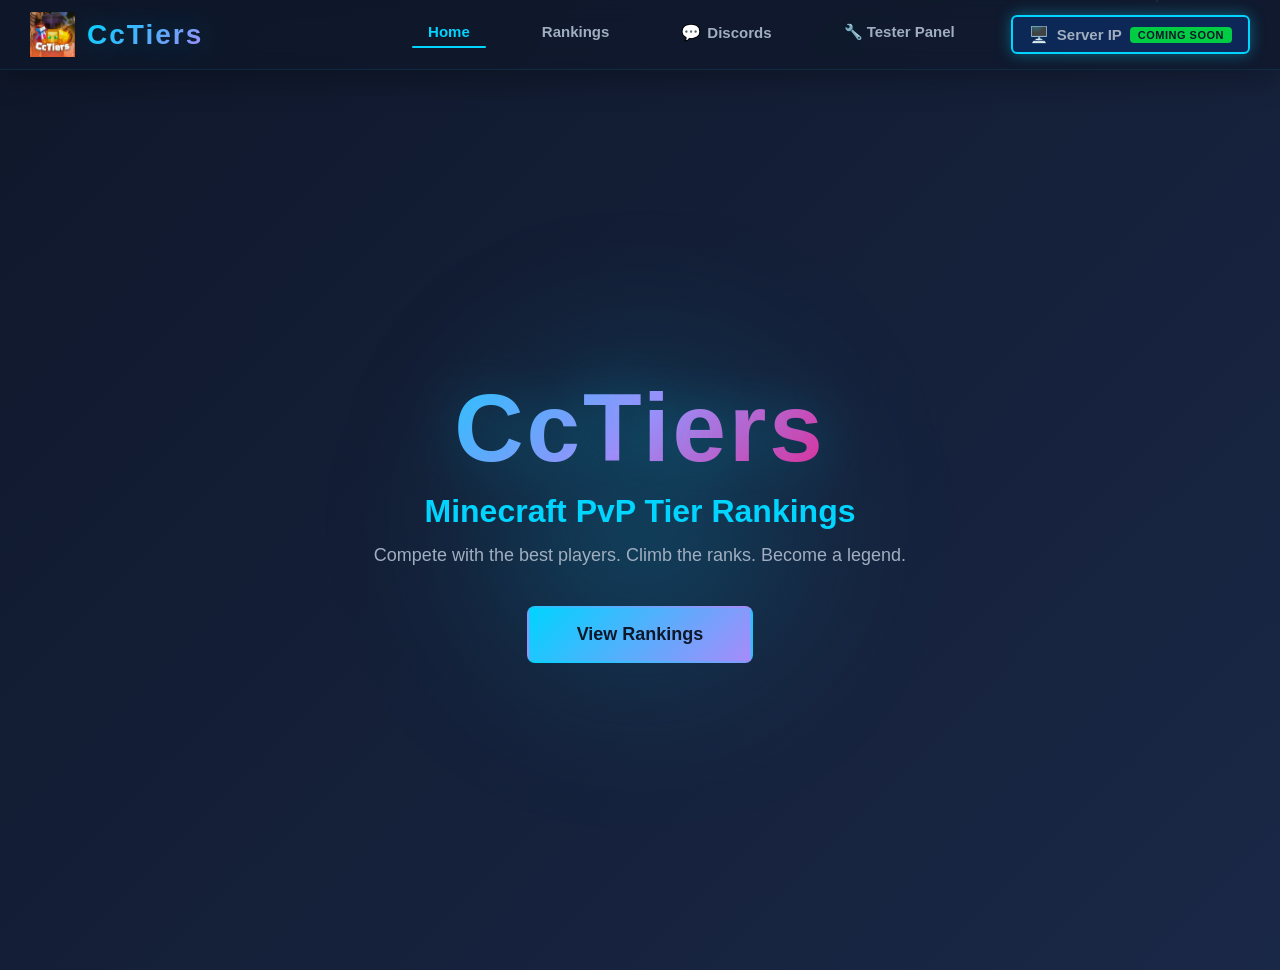
<file: index.html>
<!DOCTYPE html>
<html lang="en">
<head>
    <meta charset="UTF-8">
    <meta name="viewport" content="width=device-width, initial-scale=1.0">
    <title>CcTiers - Minecraft PvP Tier List</title>
    <link rel="stylesheet" href="css/style.css">
</head>
<body>
    <!-- Navbar -->
    <nav class="navbar">
        <div class="navbar-container">
            <div class="logo">
                <img src="assets/cctiers-logo.png" alt="CcTiers Logo" class="logo-image">
                <h1>CcTiers</h1>
            </div>
            <ul class="nav-menu">
                <li><a href="index.html" class="nav-link active">Home</a></li>
                <li><a href="players.html" class="nav-link">Rankings</a></li>
                <li><a href="https://discord.gg/aPFmueH5Yg" class="nav-link" target="_blank">
                    <span class="discord-icon">💬</span>
                    Discords
                </a></li>
                <li><a href="admin.html" class="nav-link nav-tester-panel">🔧 Tester Panel</a></li>
                <li class="nav-link-coming-soon">
                    <span class="server-icon">🖥️</span>
                    Server IP
                    <span class="coming-soon">Coming Soon</span>
                </li>
            </ul>
        </div>
    </nav>

    <!-- Hero Section -->
    <section class="hero">
        <div class="particles" id="particles"></div>
        
        <div class="hero-content">
            <h1 class="hero-title">CcTiers</h1>
            <p class="hero-subtitle">Minecraft PvP Tier Rankings</p>
            <p class="hero-description">Compete with the best players. Climb the ranks. Become a legend.</p>
            
            <a href="players.html" class="cta-button">
                <span>View Rankings</span>
                <span class="button-glow"></span>
            </a>
        </div>

        <!-- Animated Background -->
        <div class="gradient-bg"></div>
    </section>

    <script src="js/main.js"></script>
</body>
</html>
</file>
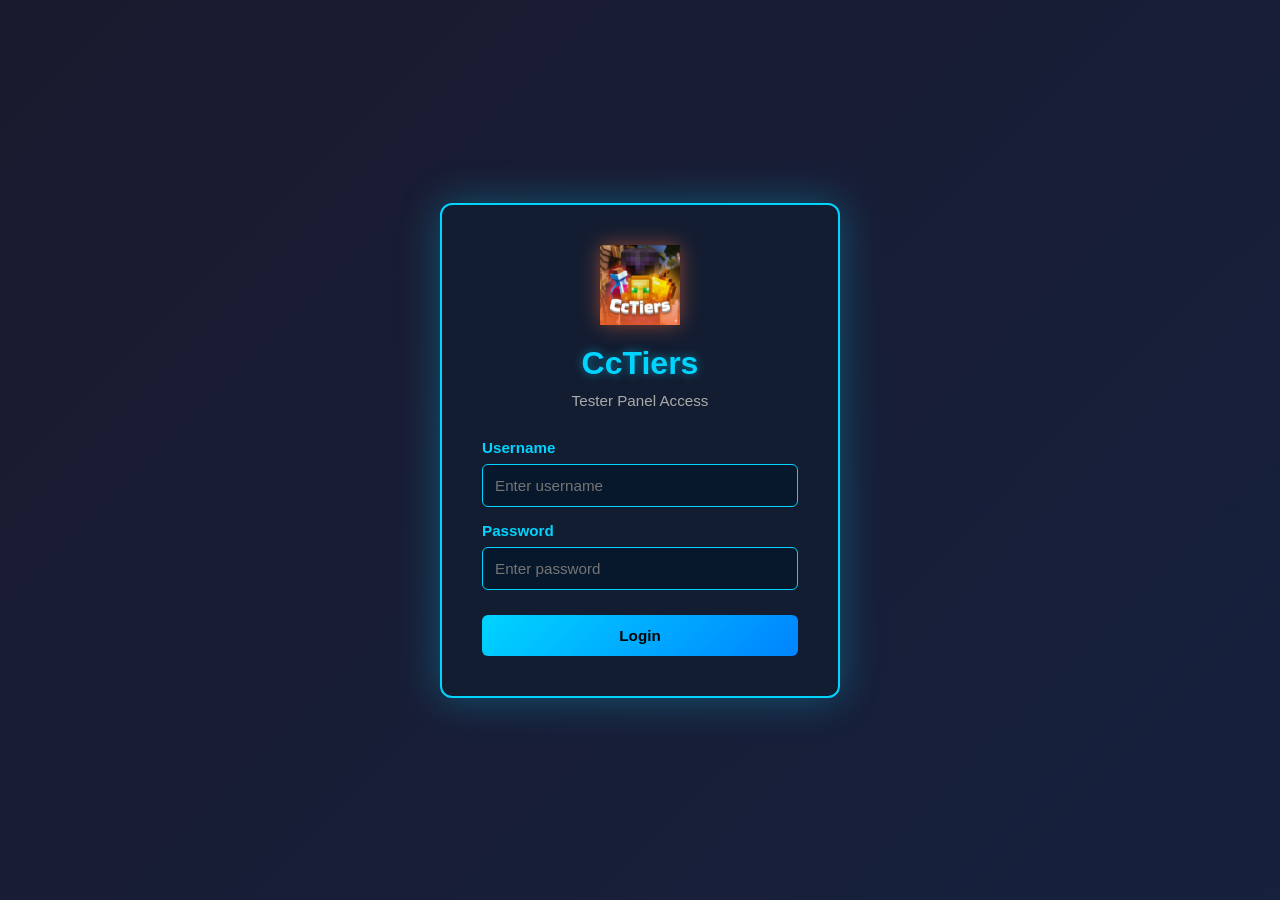
<file: admin.html>
<!DOCTYPE html>
<html lang="en">
<head>
    <meta charset="UTF-8">
    <meta name="viewport" content="width=device-width, initial-scale=1.0">
    <title>CcTiers - Tester Panel</title>
    <style>
        * {
            margin: 0;
            padding: 0;
            box-sizing: border-box;
        }

        body {
            font-family: 'Segoe UI', Tahoma, Geneva, Verdana, sans-serif;
            background: linear-gradient(135deg, #1a1a2e 0%, #16213e 100%);
            color: #e0e0e0;
            min-height: 100vh;
            padding: 20px;
            position: relative;
            overflow-x: hidden;
        }

        /* Falling Snow Particles Animation */
        @keyframes snowfall {
            0% {
                transform: translateY(-10vh) translateX(0) rotateZ(0deg);
                opacity: 1;
            }
            90% {
                opacity: 1;
            }
            100% {
                transform: translateY(100vh) translateX(100px) rotateZ(360deg);
                opacity: 0;
            }
        }

        @keyframes snowsway {
            0%, 100% { transform: translateX(0); }
            50% { transform: translateX(80px); }
        }

        /* Particles Container */
        .particles {
            position: fixed;
            width: 100%;
            height: 100%;
            top: 0;
            left: 0;
            pointer-events: none;
            z-index: 0;
        }

        .particle {
            position: absolute;
            width: 4px;
            height: 4px;
            background: rgba(255, 255, 255, 0.8);
            border-radius: 50%;
            opacity: 0.8;
            animation: snowfall 10s linear infinite;
            box-shadow: 0 0 6px rgba(255, 255, 255, 0.6);
        }

        /* Login Screen */
        .login-container {
            position: fixed;
            top: 0;
            left: 0;
            width: 100%;
            height: 100%;
            background: linear-gradient(135deg, #1a1a2e 0%, #16213e 100%);
            display: flex;
            align-items: center;
            justify-content: center;
            z-index: 2000;
        }

        .login-container.hidden {
            display: none;
        }

        .login-box {
            background: rgba(20, 30, 50, 0.95);
            border: 2px solid #00d4ff;
            border-radius: 12px;
            padding: 40px;
            max-width: 400px;
            width: 90%;
            backdrop-filter: blur(10px);
            box-shadow: 0 0 40px rgba(0, 212, 255, 0.3);
        }

        .login-header {
            text-align: center;
            margin-bottom: 30px;
        }

        .logo-container {
            width: 80px;
            height: 80px;
            margin: 0 auto 20px;
            border-radius: 8px;
            display: flex;
            align-items: center;
            justify-content: center;
            box-shadow: 0 0 20px rgba(255, 107, 53, 0.5);
        }

        .login-logo-img {
            width: 100%;
            height: 100%;
            object-fit: contain;
        }

        .login-header h1 {
            font-size: 2rem;
            color: #00d4ff;
            margin-bottom: 10px;
            text-shadow: 0 0 10px rgba(0, 212, 255, 0.5);
        }

        .login-header p {
            color: #aaa;
            font-size: 0.95rem;
        }

        .login-form {
            display: flex;
            flex-direction: column;
            gap: 15px;
        }

        .form-group-login {
            display: flex;
            flex-direction: column;
            gap: 8px;
        }

        .form-group-login label {
            color: #00d4ff;
            font-weight: 600;
            font-size: 0.95rem;
        }

        .form-group-login input {
            padding: 12px;
            background: rgba(0, 20, 40, 0.6);
            border: 1px solid #00d4ff;
            border-radius: 6px;
            color: #fff;
            font-size: 0.95rem;
            transition: all 0.3s ease;
        }

        .form-group-login input:focus {
            outline: none;
            background: rgba(0, 50, 80, 0.8);
            box-shadow: 0 0 15px rgba(0, 212, 255, 0.3);
            border-color: #00ffff;
        }

        .login-btn {
            padding: 12px 20px;
            background: linear-gradient(135deg, #00d4ff, #0084ff);
            color: #000;
            border: none;
            border-radius: 6px;
            font-weight: 600;
            font-size: 0.95rem;
            cursor: pointer;
            transition: all 0.3s ease;
            margin-top: 10px;
        }

        .login-btn:hover {
            transform: translateY(-2px);
            box-shadow: 0 5px 20px rgba(0, 212, 255, 0.4);
        }

        .login-error {
            color: #ff3333;
            font-size: 0.9rem;
            text-align: center;
            display: none;
        }

        .login-error.show {
            display: block;
        }

        .container {
            position: relative;
            z-index: 1;
        }

        .container {
            max-width: 1400px;
            margin: 0 auto;
        }

        .admin-header {
            display: none;
            align-items: center;
            gap: 15px;
            margin-bottom: 40px;
            padding: 20px;
            background: rgba(0, 20, 40, 0.5);
            border-radius: 8px;
            border-left: 4px solid #00d4ff;
        }

        .admin-logo {
            width: 50px;
            height: 50px;
            background: transparent;
            border-radius: 6px;
            display: flex;
            align-items: center;
            justify-content: center;
            font-size: 28px;
        }

        .header-logo-image {
            width: 50px;
            height: 50px;
            object-fit: contain;
        }

        .admin-title {
            display: flex;
            flex-direction: column;
            gap: 5px;
        }

        .admin-title h2 {
            font-size: 1.5rem;
            color: #00d4ff;
        }

        .admin-title p {
            color: #aaa;
            font-size: 0.9rem;
        }

        .logout-btn {
            margin-left: auto;
            padding: 10px 20px;
            background: rgba(255, 50, 50, 0.8);
            color: white;
            border: none;
            border-radius: 6px;
            cursor: pointer;
            font-weight: 600;
            transition: all 0.3s ease;
        }

        .logout-btn:hover {
            background: rgba(255, 50, 50, 1);
            box-shadow: 0 0 10px rgba(255, 50, 50, 0.5);
        }

        .header {
            text-align: center;
            margin-bottom: 40px;
            padding: 30px 0;
            border-bottom: 2px solid #00d4ff;
            background: rgba(0, 20, 40, 0.5);
            border-radius: 8px;
            margin-bottom: 40px;
        }

        .header h1 {
            font-size: 2.5rem;
            color: #00d4ff;
            margin-bottom: 10px;
        }

        .header p {
            color: #aaa;
            font-size: 0.95rem;
        }

        .back-link {
            display: inline-block;
            margin-bottom: 20px;
            color: #00d4ff;
            text-decoration: none;
            font-weight: 600;
            transition: all 0.3s ease;
        }

        .back-link:hover {
            color: #00ffff;
            text-decoration: underline;
        }

        .content {
            display: none;
            grid-template-columns: 1fr 1fr;
            gap: 30px;
            margin-bottom: 30px;
        }

        .panel {
            background: rgba(20, 30, 50, 0.8);
            border: 2px solid #00d4ff;
            border-radius: 12px;
            padding: 25px;
            backdrop-filter: blur(10px);
        }

        .panel-title {
            font-size: 1.5rem;
            color: #00d4ff;
            margin-bottom: 20px;
            display: flex;
            align-items: center;
            gap: 10px;
        }

        .form-group {
            margin-bottom: 15px;
        }

        .form-group label {
            display: block;
            margin-bottom: 8px;
            color: #fff;
            font-weight: 600;
            font-size: 0.9rem;
        }

        .form-group input,
        .form-group select {
            width: 100%;
            padding: 12px;
            background: rgba(0, 20, 40, 0.6);
            border: 1px solid #00d4ff;
            border-radius: 6px;
            color: #fff;
            font-size: 0.9rem;
            transition: all 0.3s ease;
        }

        .form-group input:focus,
        .form-group select:focus {
            outline: none;
            background: rgba(0, 50, 80, 0.8);
            box-shadow: 0 0 15px rgba(0, 212, 255, 0.3);
        }

        .tier-grid {
            display: grid;
            grid-template-columns: repeat(4, 1fr);
            gap: 10px;
            margin-bottom: 15px;
        }

        .gamemode-group {
            display: flex;
            flex-direction: column;
            gap: 6px;
        }

        .gamemode-header {
            font-size: 0.85rem;
            font-weight: 600;
            color: #00d4ff;
            text-align: center;
            display: flex;
            align-items: center;
            justify-content: center;
            gap: 8px;
        }

        .gamemode-header-img {
            width: 24px;
            height: 24px;
            object-fit: contain;
        }

        .gamemode-select {
            width: 100%;
            padding: 8px;
            background: rgba(0, 20, 40, 0.6);
            border: 1px solid #00d4ff;
            border-radius: 6px;
            color: #fff;
            font-size: 0.85rem;
        }

        .gamemode-select:focus {
            outline: none;
            background: rgba(0, 50, 80, 0.8);
            box-shadow: 0 0 10px rgba(0, 212, 255, 0.3);
        }

        .button-group {
            display: flex;
            gap: 10px;
            margin-top: 20px;
        }

        .btn {
            padding: 12px 20px;
            border: none;
            border-radius: 6px;
            cursor: pointer;
            font-weight: 600;
            font-size: 0.95rem;
            transition: all 0.3s ease;
            flex: 1;
        }

        .btn-primary {
            background: linear-gradient(135deg, #00d4ff, #0084ff);
            color: #000;
        }

        .btn-primary:hover {
            transform: translateY(-2px);
            box-shadow: 0 5px 20px rgba(0, 212, 255, 0.4);
        }

        .btn-secondary {
            background: rgba(255, 255, 255, 0.1);
            color: #fff;
            border: 1px solid #00d4ff;
        }

        .btn-secondary:hover {
            background: rgba(0, 212, 255, 0.1);
        }

        .search-box {
            display: flex;
            gap: 10px;
            margin-bottom: 20px;
        }

        .search-box input {
            flex: 1;
            padding: 12px;
            background: rgba(0, 20, 40, 0.6);
            border: 1px solid #00d4ff;
            border-radius: 6px;
            color: #fff;
            font-size: 0.9rem;
        }

        .search-box input:focus {
            outline: none;
            background: rgba(0, 50, 80, 0.8);
            box-shadow: 0 0 15px rgba(0, 212, 255, 0.3);
        }

        .player-list {
            max-height: 600px;
            overflow-y: auto;
        }

        .player-item {
            background: rgba(0, 212, 255, 0.05);
            border: 1px solid rgba(0, 212, 255, 0.2);
            border-radius: 8px;
            padding: 15px;
            margin-bottom: 12px;
            display: flex;
            justify-content: space-between;
            align-items: flex-start;
            transition: all 0.3s ease;
            flex-wrap: wrap;
            gap: 10px;
            position: relative;
        }

        .player-item:hover {
            background: rgba(0, 212, 255, 0.1);
            border-color: rgba(0, 212, 255, 0.5);
            transform: translateY(-2px);
            box-shadow: 0 5px 15px rgba(0, 212, 255, 0.2);
        }

        /* Ranking Styles - Position 1, 2, 3 */
        .player-item.rank-1 {
            background: linear-gradient(135deg, rgba(255, 215, 0, 0.15), rgba(255, 165, 0, 0.1));
            border: 2px solid rgba(255, 215, 0, 0.4);
            box-shadow: 0 0 20px rgba(255, 215, 0, 0.2), inset 0 0 20px rgba(255, 215, 0, 0.05);
        }

        .player-item.rank-1:hover {
            background: linear-gradient(135deg, rgba(255, 215, 0, 0.25), rgba(255, 165, 0, 0.15));
            border-color: rgba(255, 215, 0, 0.6);
            box-shadow: 0 0 30px rgba(255, 215, 0, 0.4), inset 0 0 20px rgba(255, 215, 0, 0.1);
            transform: translateY(-4px);
        }

        .player-item.rank-1::before {
            content: '🥇';
            position: absolute;
            top: -12px;
            left: 10px;
            font-size: 24px;
        }

        .player-item.rank-2 {
            background: linear-gradient(135deg, rgba(192, 192, 192, 0.15), rgba(169, 169, 169, 0.1));
            border: 2px solid rgba(192, 192, 192, 0.4);
            box-shadow: 0 0 20px rgba(192, 192, 192, 0.2), inset 0 0 20px rgba(192, 192, 192, 0.05);
        }

        .player-item.rank-2:hover {
            background: linear-gradient(135deg, rgba(192, 192, 192, 0.25), rgba(169, 169, 169, 0.15));
            border-color: rgba(192, 192, 192, 0.6);
            box-shadow: 0 0 30px rgba(192, 192, 192, 0.4), inset 0 0 20px rgba(192, 192, 192, 0.1);
            transform: translateY(-4px);
        }

        .player-item.rank-2::before {
            content: '🥈';
            position: absolute;
            top: -12px;
            left: 10px;
            font-size: 24px;
        }

        .player-item.rank-3 {
            background: linear-gradient(135deg, rgba(205, 127, 50, 0.15), rgba(184, 115, 51, 0.1));
            border: 2px solid rgba(205, 127, 50, 0.4);
            box-shadow: 0 0 20px rgba(205, 127, 50, 0.2), inset 0 0 20px rgba(205, 127, 50, 0.05);
        }

        .player-item.rank-3:hover {
            background: linear-gradient(135deg, rgba(205, 127, 50, 0.25), rgba(184, 115, 51, 0.15));
            border-color: rgba(205, 127, 50, 0.6);
            box-shadow: 0 0 30px rgba(205, 127, 50, 0.4), inset 0 0 20px rgba(205, 127, 50, 0.1);
            transform: translateY(-4px);
        }

        .player-item.rank-3::before {
            content: '🥉';
            position: absolute;
            top: -12px;
            left: 10px;
            font-size: 24px;
        }

        /* Grey styling for other players */
        .player-item.rank-other {
            background: rgba(120, 120, 130, 0.08);
            border: 1px solid rgba(120, 120, 130, 0.2);
        }

        .player-item.rank-other:hover {
            background: rgba(120, 120, 130, 0.12);
            border-color: rgba(120, 120, 130, 0.4);
        }

        .player-info {
            flex: 1;
            min-width: 200px;
        }

        .player-name {
            color: #00d4ff;
            font-weight: 700;
            font-size: 1.05rem;
            margin-bottom: 8px;
        }

        .player-details {
            color: #aaa;
            font-size: 0.85rem;
            margin-bottom: 10px;
            display: flex;
            flex-direction: column;
            gap: 4px;
        }

        .player-tiers {
            display: flex;
            gap: 6px;
            flex-wrap: wrap;
            margin-top: 8px;
        }

        .tier-badge {
            display: inline-block;
            padding: 4px 8px;
            background: rgba(0, 212, 255, 0.2);
            border: 1px solid rgba(0, 212, 255, 0.4);
            border-radius: 4px;
            font-size: 0.75rem;
            color: #00d4ff;
            font-weight: 600;
        }

        .player-actions {
            display: flex;
            gap: 8px;
            margin-left: 15px;
        }

        .btn-edit {
            padding: 8px 12px;
            background: rgba(0, 200, 100, 0.8);
            color: #fff;
            border: none;
            border-radius: 4px;
            cursor: pointer;
            font-size: 0.8rem;
            transition: all 0.3s ease;
        }

        .btn-edit:hover {
            background: rgba(0, 200, 100, 1);
            box-shadow: 0 0 10px rgba(0, 200, 100, 0.5);
        }

        .btn-delete {
            padding: 8px 12px;
            background: rgba(255, 50, 50, 0.8);
            color: #fff;
            border: none;
            border-radius: 4px;
            cursor: pointer;
            font-size: 0.8rem;
            transition: all 0.3s ease;
        }

        .btn-delete:hover {
            background: rgba(255, 50, 50, 1);
            box-shadow: 0 0 10px rgba(255, 50, 50, 0.5);
        }

        .modal {
            display: none;
            position: fixed;
            top: 0;
            left: 0;
            width: 100%;
            height: 100%;
            background: rgba(0, 0, 0, 0.9);
            z-index: 2000;
            justify-content: center;
            align-items: center;
        }

        .modal.active {
            display: flex;
        }

        .modal-content {
            background: linear-gradient(135deg, #1a1a2e, #16213e);
            border: 2px solid #00d4ff;
            border-radius: 12px;
            padding: 30px;
            max-width: 500px;
            width: 90%;
            max-height: 90vh;
            overflow-y: auto;
            backdrop-filter: blur(10px);
        }

        .modal-header {
            color: #00d4ff;
            font-size: 1.5rem;
            margin-bottom: 20px;
            display: flex;
            justify-content: space-between;
            align-items: center;
        }

        .close-modal {
            background: none;
            border: none;
            color: #00d4ff;
            font-size: 1.5rem;
            cursor: pointer;
            transition: all 0.3s ease;
        }

        .close-modal:hover {
            color: #ff3333;
            transform: rotate(90deg);
        }

        .success-msg {
            background: rgba(0, 200, 100, 0.2);
            border: 1px solid rgba(0, 200, 100, 0.5);
            color: #00ff88;
            padding: 15px;
            border-radius: 6px;
            margin-bottom: 20px;
            display: none;
        }

        .success-msg.show {
            display: block;
        }

        @media (max-width: 768px) {
            .content {
                grid-template-columns: 1fr;
            }

            .tier-grid {
                grid-template-columns: repeat(2, 1fr);
            }

            .player-item {
                flex-direction: column;
                align-items: flex-start;
            }

            .player-actions {
                flex-direction: row;
                width: 100%;
                margin-left: 0;
                margin-top: 10px;
            }

            .btn-edit, .btn-delete {
                flex: 1;
            }

            .login-box {
                padding: 30px;
                width: 95%;
            }

            .login-header h1 {
                font-size: 1.5rem;
            }

            .logo-container {
                width: 70px;
                height: 70px;
                margin: 0 auto 15px;
            }

            body {
                padding: 10px;
            }
        }

        @media (max-width: 480px) {
            .tier-grid {
                grid-template-columns: 1fr;
            }

            .player-actions {
                flex-direction: column;
            }

            .btn-edit, .btn-delete {
                width: 100%;
            }

            .login-box {
                padding: 25px;
                width: 98%;
                border-radius: 8px;
            }

            .login-header {
                margin-bottom: 20px;
            }

            .login-header h1 {
                font-size: 1.2rem;
            }

            .login-header p {
                font-size: 0.8rem;
            }

            .logo-container {
                width: 60px;
                height: 60px;
                margin: 0 auto 12px;
            }

            .form-group-login label {
                font-size: 0.85rem;
            }

            .form-group-login input {
                padding: 10px;
                font-size: 0.85rem;
            }

            .login-btn {
                padding: 10px;
                font-size: 0.85rem;
            }

            .panel {
                padding: 15px;
            }

            .panel-title {
                font-size: 1.2rem;
            }

            .form-group label {
                font-size: 0.85rem;
            }

            .form-group input,
            .form-group select {
                padding: 10px;
                font-size: 0.85rem;
            }

            .admin-header {
                flex-direction: column;
                gap: 10px;
                padding: 15px;
            }

            .logout-btn {
                width: 100%;
            }

            body {
                padding: 5px;
                font-size: 14px;
            }
        }

        .scrollbar::-webkit-scrollbar {
            width: 8px;
        }

        .scrollbar::-webkit-scrollbar-track {
            background: rgba(0, 212, 255, 0.05);
            border-radius: 4px;
        }

        .scrollbar::-webkit-scrollbar-thumb {
            background: rgba(0, 212, 255, 0.3);
            border-radius: 4px;
        }

        .scrollbar::-webkit-scrollbar-thumb:hover {
            background: rgba(0, 212, 255, 0.5);
        }

        .player-list.scrollbar {
            scrollbar-width: thin;
            scrollbar-color: rgba(0, 212, 255, 0.3) rgba(0, 212, 255, 0.05);
        }
    </style>
</head>
<body>
    <!-- Falling Snow Particles -->
    <div class="particles" id="particles"></div>
    
    <!-- Login Screen -->
    <div class="login-container" id="loginContainer">
        <div class="login-box">
            <div class="login-header">
                <div class="logo-container"><img src="assets/cctiers-logo.png" alt="CcTiers" class="login-logo-img"></div>
                <h1>CcTiers</h1>
                <p>Tester Panel Access</p>
            </div>
            
            <form class="login-form" id="loginForm" onsubmit="handleLogin(event)">
                <div class="form-group-login">
                    <label for="loginUsername">Username</label>
                    <input type="text" id="loginUsername" placeholder="Enter username" required>
                </div>
                
                <div class="form-group-login">
                    <label for="loginPassword">Password</label>
                    <input type="password" id="loginPassword" placeholder="Enter password" required>
                </div>
                
                <div class="login-error" id="loginError">Invalid username or password</div>
                
                <button type="submit" class="login-btn">Login</button>
            </form>
        </div>
    </div>
    
    <div class="container">
        <div class="admin-header">
            <div class="admin-logo"><img src="assets/cctiers-logo.png" alt="CcTiers Logo" class="header-logo-image"></div>
            <div class="admin-title">
                <h2>CcTiers Tester Panel</h2>
                <p>Manage player details and tier rankings</p>
            </div>
            <button class="logout-btn" onclick="handleLogout()">Logout</button>
        </div>

        <div class="content">
            <!-- Add New Player Section -->
            <div class="panel">
                <div class="panel-title">➕ Add New Player</div>
                
                <div class="success-msg" id="addSuccess">✅ Player added successfully!</div>

                <form id="addPlayerForm">
                    <div class="form-group">
                        <label for="username">Username *</label>
                        <input type="text" id="username" required placeholder="e.g., Dream">
                    </div>

                    <div class="form-group">
                        <label for="region">Region *</label>
                        <select id="region" required>
                            <option value="">Select Region</option>
                            <option value="NA">NA (North America)</option>
                            <option value="EU">EU (Europe)</option>
                            <option value="AS">AS (Asia)</option>
                        </select>
                    </div>

                    <div class="form-group">
                        <label for="badge">Badge</label>
                        <select id="badge">
                            <option value="">Select Badge</option>
                            <option value="Veteran">Veteran</option>
                            <option value="Legend">Legend</option>
                            <option value="Tester">Tester</option>
                        </select>
                    </div>

                    <h3 style="color: #00d4ff; margin: 20px 0 15px 0; font-size: 1.1rem;">Tier Rankings *</h3>
                    <p style="color: #aaa; font-size: 0.85rem; margin-bottom: 15px;">Select tier for each gamemode (HT1 is best, LT5 is worst)</p>

                    <div class="tier-grid">
                        <div class="gamemode-group">
                            <div class="gamemode-header"><img src="assets/vanilla.png" alt="Vanilla" class="gamemode-header-img"> Vanilla</div>
                            <select id="tierVanilla" class="gamemode-select">
                                <option value="">Select</option>
                                <option value="Unranked">Unranked</option>
                                <option value="HT1">HT1</option>
                                <option value="LT1">LT1</option>
                                <option value="HT2">HT2</option>
                                <option value="LT2">LT2</option>
                                <option value="HT3">HT3</option>
                                <option value="LT3">LT3</option>
                                <option value="HT4">HT4</option>
                                <option value="LT4">LT4</option>
                                <option value="HT5">HT5</option>
                                <option value="LT5">LT5</option>
                            </select>
                        </div>

                        <div class="gamemode-group">
                            <div class="gamemode-header"><img src="assets/uhc.png" alt="UHC" class="gamemode-header-img"> UHC</div>
                            <select id="tierUHC" class="gamemode-select">
                                <option value="">Select</option>
                                <option value="Unranked">Unranked</option>
                                <option value="HT1">HT1</option>
                                <option value="LT1">LT1</option>
                                <option value="HT2">HT2</option>
                                <option value="LT2">LT2</option>
                                <option value="HT3">HT3</option>
                                <option value="LT3">LT3</option>
                                <option value="HT4">HT4</option>
                                <option value="LT4">LT4</option>
                                <option value="HT5">HT5</option>
                                <option value="LT5">LT5</option>
                            </select>
                        </div>

                        <div class="gamemode-group">
                            <div class="gamemode-header"><img src="assets/sword.png" alt="Sword" class="gamemode-header-img"> Sword</div>
                            <select id="tierSword" class="gamemode-select">
                                <option value="">Select</option>
                                <option value="Unranked">Unranked</option>
                                <option value="HT1">HT1</option>
                                <option value="LT1">LT1</option>
                                <option value="HT2">HT2</option>
                                <option value="LT2">LT2</option>
                                <option value="HT3">HT3</option>
                                <option value="LT3">LT3</option>
                                <option value="HT4">HT4</option>
                                <option value="LT4">LT4</option>
                                <option value="HT5">HT5</option>
                                <option value="LT5">LT5</option>
                            </select>
                        </div>

                        <div class="gamemode-group">
                            <div class="gamemode-header"><img src="assets/axe.png" alt="Axe" class="gamemode-header-img"> Axe</div>
                            <select id="tierAxe" class="gamemode-select">
                                <option value="">Select</option>
                                <option value="Unranked">Unranked</option>
                                <option value="HT1">HT1</option>
                                <option value="LT1">LT1</option>
                                <option value="HT2">HT2</option>
                                <option value="LT2">LT2</option>
                                <option value="HT3">HT3</option>
                                <option value="LT3">LT3</option>
                                <option value="HT4">HT4</option>
                                <option value="LT4">LT4</option>
                                <option value="HT5">HT5</option>
                                <option value="LT5">LT5</option>
                            </select>
                        </div>

                        <div class="gamemode-group">
                            <div class="gamemode-header"><img src="assets/mace.png" alt="Mace" class="gamemode-header-img"> Mace</div>
                            <select id="tierMace" class="gamemode-select">
                                <option value="">Select</option>
                                <option value="Unranked">Unranked</option>
                                <option value="HT1">HT1</option>
                                <option value="LT1">LT1</option>
                                <option value="HT2">HT2</option>
                                <option value="LT2">LT2</option>
                                <option value="HT3">HT3</option>
                                <option value="LT3">LT3</option>
                                <option value="HT4">HT4</option>
                                <option value="LT4">LT4</option>
                                <option value="HT5">HT5</option>
                                <option value="LT5">LT5</option>
                            </select>
                        </div>

                        <div class="gamemode-group">
                            <div class="gamemode-header"><img src="assets/smp.png" alt="SMP" class="gamemode-header-img"> SMP</div>
                            <select id="tierSMP" class="gamemode-select">
                                <option value="">Select</option>
                                <option value="Unranked">Unranked</option>
                                <option value="HT1">HT1</option>
                                <option value="LT1">LT1</option>
                                <option value="HT2">HT2</option>
                                <option value="LT2">LT2</option>
                                <option value="HT3">HT3</option>
                                <option value="LT3">LT3</option>
                                <option value="HT4">HT4</option>
                                <option value="LT4">LT4</option>
                                <option value="HT5">HT5</option>
                                <option value="LT5">LT5</option>
                            </select>
                        </div>

                        <div class="gamemode-group">
                            <div class="gamemode-header"><img src="assets/netheritepot.png" alt="NethPot" class="gamemode-header-img"> NethPot</div>
                            <select id="tierNethpot" class="gamemode-select">
                                <option value="">Select</option>
                                <option value="Unranked">Unranked</option>
                                <option value="HT1">HT1</option>
                                <option value="LT1">LT1</option>
                                <option value="HT2">HT2</option>
                                <option value="LT2">LT2</option>
                                <option value="HT3">HT3</option>
                                <option value="LT3">LT3</option>
                                <option value="HT4">HT4</option>
                                <option value="LT4">LT4</option>
                                <option value="HT5">HT5</option>
                                <option value="LT5">LT5</option>
                            </select>
                        </div>

                        <div class="gamemode-group">
                            <div class="gamemode-header"><img src="assets/pot.png" alt="Pot" class="gamemode-header-img"> Pot</div>
                            <select id="tierPot" class="gamemode-select">
                                <option value="">Select</option>
                                <option value="Unranked">Unranked</option>
                                <option value="HT1">HT1</option>
                                <option value="LT1">LT1</option>
                                <option value="HT2">HT2</option>
                                <option value="LT2">LT2</option>
                                <option value="HT3">HT3</option>
                                <option value="LT3">LT3</option>
                                <option value="HT4">HT4</option>
                                <option value="LT4">LT4</option>
                                <option value="HT5">HT5</option>
                                <option value="LT5">LT5</option>
                            </select>
                        </div>
                    </div>

                    <div class="button-group">
                        <button type="submit" class="btn btn-primary">Add Player</button>
                        <button type="reset" class="btn btn-secondary">Clear Form</button>
                    </div>
                </form>
            </div>

            <!-- Manage Players Section -->
            <div class="panel">
                <div class="panel-title">👥 Manage Players</div>
                
                <div class="search-box">
                    <input type="text" id="playerSearch" placeholder="🔍 Search player name..." onkeyup="filterPlayers()">
                </div>

                <div class="player-list scrollbar" id="playerList">
                    <!-- Players will be loaded here -->
                </div>
            </div>
        </div>
    </div>

    <!-- Edit Player Modal -->
    <div class="modal" id="editModal">
        <div class="modal-content">
            <div class="modal-header">
                <span>Edit Player</span>
                <button class="close-modal" onclick="closeEditModal()">✕</button>
            </div>

            <form id="editPlayerForm">
                <div class="form-group">
                    <label for="editUsername">Username</label>
                    <input type="text" id="editUsername" disabled>
                </div>

                <div class="form-group">
                    <label for="editRegion">Region</label>
                    <select id="editRegion">
                        <option value="NA">NA</option>
                        <option value="EU">EU</option>
                        <option value="AS">AS</option>
                    </select>
                </div>

                <div class="form-group">
                    <label for="editBadge">Badge</label>
                    <select id="editBadge">
                        <option value="">Select Badge</option>
                        <option value="Veteran">Veteran</option>
                        <option value="Legend">Legend</option>
                        <option value="Tester">Tester</option>
                    </select>
                </div>

                <h3 style="color: #00d4ff; margin: 20px 0 15px 0; font-size: 1.1rem;">Tier Rankings</h3>

                <div class="tier-grid">
                    <div class="gamemode-group">
                        <div class="gamemode-header">⚔️ Vanilla</div>
                        <select id="editTierVanilla" class="gamemode-select">
                            <option value="Unranked">Unranked</option>
                            <option value="HT1">HT1</option>
                            <option value="LT1">LT1</option>
                            <option value="HT2">HT2</option>
                            <option value="LT2">LT2</option>
                            <option value="HT3">HT3</option>
                            <option value="LT3">LT3</option>
                            <option value="HT4">HT4</option>
                            <option value="LT4">LT4</option>
                            <option value="HT5">HT5</option>
                            <option value="LT5">LT5</option>
                        </select>
                    </div>

                    <div class="gamemode-group">
                        <div class="gamemode-header">💀 UHC</div>
                        <select id="editTierUHC" class="gamemode-select">
                            <option value="Unranked">Unranked</option>
                            <option value="HT1">HT1</option>
                            <option value="LT1">LT1</option>
                            <option value="HT2">HT2</option>
                            <option value="LT2">LT2</option>
                            <option value="HT3">HT3</option>
                            <option value="LT3">LT3</option>
                            <option value="HT4">HT4</option>
                            <option value="LT4">LT4</option>
                            <option value="HT5">HT5</option>
                            <option value="LT5">LT5</option>
                        </select>
                    </div>

                    <div class="gamemode-group">
                        <div class="gamemode-header">🗡️ Sword</div>
                        <select id="editTierSword" class="gamemode-select">
                            <option value="Unranked">Unranked</option>
                            <option value="HT1">HT1</option>
                            <option value="LT1">LT1</option>
                            <option value="HT2">HT2</option>
                            <option value="LT2">LT2</option>
                            <option value="HT3">HT3</option>
                            <option value="LT3">LT3</option>
                            <option value="HT4">HT4</option>
                            <option value="LT4">LT4</option>
                            <option value="HT5">HT5</option>
                            <option value="LT5">LT5</option>
                        </select>
                    </div>

                    <div class="gamemode-group">
                        <div class="gamemode-header">🪓 Axe</div>
                        <select id="editTierAxe" class="gamemode-select">
                            <option value="Unranked">Unranked</option>
                            <option value="HT1">HT1</option>
                            <option value="LT1">LT1</option>
                            <option value="HT2">HT2</option>
                            <option value="LT2">LT2</option>
                            <option value="HT3">HT3</option>
                            <option value="LT3">LT3</option>
                            <option value="HT4">HT4</option>
                            <option value="LT4">LT4</option>
                            <option value="HT5">HT5</option>
                            <option value="LT5">LT5</option>
                        </select>
                    </div>

                    <div class="gamemode-group">
                        <div class="gamemode-header">🔨 Mace</div>
                        <select id="editTierMace" class="gamemode-select">
                            <option value="Unranked">Unranked</option>
                            <option value="HT1">HT1</option>
                            <option value="LT1">LT1</option>
                            <option value="HT2">HT2</option>
                            <option value="LT2">LT2</option>
                            <option value="HT3">HT3</option>
                            <option value="LT3">LT3</option>
                            <option value="HT4">HT4</option>
                            <option value="LT4">LT4</option>
                            <option value="HT5">HT5</option>
                            <option value="LT5">LT5</option>
                        </select>
                    </div>

                    <div class="gamemode-group">
                        <div class="gamemode-header">🌍 SMP</div>
                        <select id="editTierSMP" class="gamemode-select">
                            <option value="Unranked">Unranked</option>
                            <option value="HT1">HT1</option>
                            <option value="LT1">LT1</option>
                            <option value="HT2">HT2</option>
                            <option value="LT2">LT2</option>
                            <option value="HT3">HT3</option>
                            <option value="LT3">LT3</option>
                            <option value="HT4">HT4</option>
                            <option value="LT4">LT4</option>
                            <option value="HT5">HT5</option>
                            <option value="LT5">LT5</option>
                        </select>
                    </div>

                    <div class="gamemode-group">
                        <div class="gamemode-header">🏺 NethPot</div>
                        <select id="editTierNethpot" class="gamemode-select">
                            <option value="Unranked">Unranked</option>
                            <option value="HT1">HT1</option>
                            <option value="LT1">LT1</option>
                            <option value="HT2">HT2</option>
                            <option value="LT2">LT2</option>
                            <option value="HT3">HT3</option>
                            <option value="LT3">LT3</option>
                            <option value="HT4">HT4</option>
                            <option value="LT4">LT4</option>
                            <option value="HT5">HT5</option>
                            <option value="LT5">LT5</option>
                        </select>
                    </div>

                    <div class="gamemode-group">
                        <div class="gamemode-header">💧 Pot</div>
                        <select id="editTierPot" class="gamemode-select">
                            <option value="Unranked">Unranked</option>
                            <option value="HT1">HT1</option>
                            <option value="LT1">LT1</option>
                            <option value="HT2">HT2</option>
                            <option value="LT2">LT2</option>
                            <option value="HT3">HT3</option>
                            <option value="LT3">LT3</option>
                            <option value="HT4">HT4</option>
                            <option value="LT4">LT4</option>
                            <option value="HT5">HT5</option>
                            <option value="LT5">LT5</option>
                        </select>
                    </div>
                </div>

                <div class="button-group">
                    <button type="submit" class="btn btn-primary">Save Changes</button>
                    <button type="button" class="btn btn-secondary" onclick="closeEditModal()">Cancel</button>
                </div>
            </form>
        </div>
    </div>

    <script src="js/players-data.js"></script>
    <script>
        let currentEditingPlayer = null;

        // Load and display players
        function loadPlayers() {
            const rankedPlayers = getRankedPlayers(); // Use ranked players instead of getAllPlayers
            const playerList = document.getElementById('playerList');
            playerList.innerHTML = '';

            if (rankedPlayers.length === 0) {
                playerList.innerHTML = '<p style="color: #aaa; text-align: center; padding: 20px;">No players found.</p>';
                return;
            }

            rankedPlayers.forEach((player, index) => {
                const tierDisplay = Object.values(player.tiers).slice(1).join(' • ');
                let rankClass = 'rank-other';
                let rankBadge = `#${index + 1}`;
                
                if (index === 0) {
                    rankClass = 'rank-1';
                    rankBadge = '🥇 #1';
                } else if (index === 1) {
                    rankClass = 'rank-2';
                    rankBadge = '🥈 #2';
                } else if (index === 2) {
                    rankClass = 'rank-3';
                    rankBadge = '🥉 #3';
                }
                
                const html = `
                    <div class="player-item ${rankClass}">
                        <div class="player-info">
                            <div style="color: #00d4ff; font-weight: 700; margin-bottom: 8px;">${rankBadge}</div>
                            <div class="player-name">${player.username}</div>
                            <div class="player-details">
                                Region: ${player.region} | Badge: ${player.badge} | Avg Tier: ${player.tierName}
                            </div>
                        </div>
                        <div class="player-actions">
                            <button class="btn-edit" onclick="openEditModal(${index})">✏️ Edit</button>
                            <button class="btn-delete" onclick="deletePlayer(${index})">🗑️ Delete</button>
                        </div>
                    </div>
                `;
                playerList.innerHTML += html;
            });
        }

        // Add new player
        document.getElementById('addPlayerForm').addEventListener('submit', (e) => {
            e.preventDefault();

            const tierData = {
                vanilla: document.getElementById('tierVanilla').value || 'Unranked',
                uhc: document.getElementById('tierUHC').value || 'Unranked',
                sword: document.getElementById('tierSword').value || 'Unranked',
                axe: document.getElementById('tierAxe').value || 'Unranked',
                mace: document.getElementById('tierMace').value || 'Unranked',
                smp: document.getElementById('tierSMP').value || 'Unranked',
                nethpot: document.getElementById('tierNethpot').value || 'Unranked',
                pot: document.getElementById('tierPot').value || 'Unranked'
            };

            const newPlayer = {
                username: document.getElementById('username').value,
                region: document.getElementById('region').value,
                badge: document.getElementById('badge').value || 'Unranked',
                tiers: {
                    overall: getOverallTier(tierData),
                    vanilla: tierData.vanilla,
                    uhc: tierData.uhc,
                    sword: tierData.sword,
                    axe: tierData.axe,
                    mace: tierData.mace,
                    smp: tierData.smp,
                    nethpot: tierData.nethpot,
                    pot: tierData.pot
                }
            };

            const custom = JSON.parse(localStorage.getItem('customPlayers') || '[]');
            custom.push(newPlayer);
            localStorage.setItem('customPlayers', JSON.stringify(custom));

            const successMsg = document.getElementById('addSuccess');
            successMsg.classList.add('show');
            setTimeout(() => successMsg.classList.remove('show'), 3000);

            document.getElementById('addPlayerForm').reset();
            loadPlayers();
        });

        // Open edit modal
        function openEditModal(playerIndex) {
            const allPlayers = getAllPlayers();
            const rankedPlayers = getRankedPlayers();
            
            // Get the player from ranked list at this display index
            const rankedPlayer = rankedPlayers[playerIndex];
            
            // Find the actual index in the full players list
            const actualIndex = allPlayers.findIndex(p => p.username === rankedPlayer.username);
            
            currentEditingPlayer = { index: actualIndex, isStock: actualIndex < playersData.length };
            const player = rankedPlayer;

            document.getElementById('editUsername').value = player.username;
            document.getElementById('editRegion').value = player.region;
            document.getElementById('editBadge').value = player.badge;
            document.getElementById('editTierVanilla').value = player.tiers.vanilla;
            document.getElementById('editTierUHC').value = player.tiers.uhc;
            document.getElementById('editTierSword').value = player.tiers.sword;
            document.getElementById('editTierAxe').value = player.tiers.axe;
            document.getElementById('editTierMace').value = player.tiers.mace;
            document.getElementById('editTierSMP').value = player.tiers.smp;
            document.getElementById('editTierNethpot').value = player.tiers.nethpot;
            document.getElementById('editTierPot').value = player.tiers.pot;

            document.getElementById('editModal').classList.add('active');
        }

        // Close edit modal
        function closeEditModal() {
            document.getElementById('editModal').classList.remove('active');
            currentEditingPlayer = null;
        }

        // Save edited player
        document.getElementById('editPlayerForm').addEventListener('submit', (e) => {
            e.preventDefault();

            if (!currentEditingPlayer) return;

            const tierData = {
                vanilla: document.getElementById('editTierVanilla').value || 'Unranked',
                uhc: document.getElementById('editTierUHC').value || 'Unranked',
                sword: document.getElementById('editTierSword').value || 'Unranked',
                axe: document.getElementById('editTierAxe').value || 'Unranked',
                mace: document.getElementById('editTierMace').value || 'Unranked',
                smp: document.getElementById('editTierSMP').value || 'Unranked',
                nethpot: document.getElementById('editTierNethpot').value || 'Unranked',
                pot: document.getElementById('editTierPot').value || 'Unranked'
            };

            const updatedPlayer = {
                username: document.getElementById('editUsername').value,
                region: document.getElementById('editRegion').value,
                badge: document.getElementById('editBadge').value || 'Unranked',
                tiers: {
                    overall: getOverallTier(tierData),
                    vanilla: tierData.vanilla,
                    uhc: tierData.uhc,
                    sword: tierData.sword,
                    axe: tierData.axe,
                    mace: tierData.mace,
                    smp: tierData.smp,
                    nethpot: tierData.nethpot,
                    pot: tierData.pot
                }
            };

            if (currentEditingPlayer.isStock) {
                alert('Cannot edit stock players.');
                return;
            }

            const custom = JSON.parse(localStorage.getItem('customPlayers') || '[]');
            const customIndex = currentEditingPlayer.index - playersData.length;
            custom[customIndex] = updatedPlayer;
            localStorage.setItem('customPlayers', JSON.stringify(custom));

            closeEditModal();
            loadPlayers();
        });

        // Delete player
        function deletePlayer(rankedIndex) {
            const allPlayers = getAllPlayers();
            const rankedPlayers = getRankedPlayers();
            
            // Get the player from ranked list
            const rankedPlayer = rankedPlayers[rankedIndex];
            
            // Find the actual index in the full players list
            const index = allPlayers.findIndex(p => p.username === rankedPlayer.username);

            if (index < playersData.length) {
                alert('Cannot delete stock players.');
                return;
            }

            if (confirm(`Delete ${rankedPlayer.username}?`)) {
                const custom = JSON.parse(localStorage.getItem('customPlayers') || '[]');
                const customIndex = index - playersData.length;
                custom.splice(customIndex, 1);
                localStorage.setItem('customPlayers', JSON.stringify(custom));
                loadPlayers();
            }
        }

        // Filter players
        function filterPlayers() {
            const searchTerm = document.getElementById('playerSearch').value.toLowerCase();
            const playerItems = document.querySelectorAll('.player-item');
            
            playerItems.forEach(item => {
                const playerName = item.querySelector('.player-name').textContent.toLowerCase();
                item.style.display = playerName.includes(searchTerm) ? '' : 'none';
            });
        }

        // Calculate overall tier
        function getOverallTier(tiers) {
            // Filter out Unranked tiers
            const validTiers = Object.values(tiers).filter(t => t && t !== 'Unranked');
            
            if (validTiers.length === 0) {
                return 'Unranked';
            }
            
            const points = calculatePlayerPoints({ tiers: {
                vanilla: tiers.vanilla,
                uhc: tiers.uhc,
                sword: tiers.sword,
                axe: tiers.axe,
                mace: tiers.mace,
                smp: tiers.smp,
                nethpot: tiers.nethpot,
                pot: tiers.pot
            }});
            
            // Calculate average only for non-unranked tiers
            return getTierNameFromValue(points / validTiers.length);
        }

        // Authentication System - Load credentials from config.json
        let ADMIN_CREDENTIALS = { username: '', password: '' };
        let credentialsLoaded = false;

        // Load credentials from external config file
        async function loadCredentials() {
            try {
                const response = await fetch('config.json');
                if (!response.ok) {
                    throw new Error(`HTTP error! status: ${response.status}`);
                }
                const config = await response.json();
                ADMIN_CREDENTIALS = config.admin;
                credentialsLoaded = true;
                console.log('✓ Credentials loaded successfully');
            } catch (error) {
                console.error('Failed to load credentials from config.json:', error);
                credentialsLoaded = true;
                document.getElementById('loginError').textContent = 'Configuration error: Unable to load system credentials';
                document.getElementById('loginError').classList.add('show');
            }
        }

        function handleLogin(event) {
            event.preventDefault();
            
            if (!credentialsLoaded) {
                alert('System still loading. Please wait a moment and try again.');
                console.log('Credentials not yet loaded');
                return;
            }

            const username = document.getElementById('loginUsername').value;
            const password = document.getElementById('loginPassword').value;
            const errorDiv = document.getElementById('loginError');

            console.log('Login attempt - Username:', username, 'Stored username:', ADMIN_CREDENTIALS.username);

            if (username === ADMIN_CREDENTIALS.username && password === ADMIN_CREDENTIALS.password) {
                localStorage.setItem('adminLoggedIn', 'true');
                document.getElementById('loginContainer').classList.add('hidden');
                document.querySelector('.container').querySelector('.admin-header').style.display = 'flex';
                document.querySelector('.content').style.display = 'grid';
                loadPlayers();
                errorDiv.classList.remove('show');
                console.log('✓ Login successful');
            } else {
                errorDiv.classList.add('show');
                document.getElementById('loginPassword').value = '';
                console.log('✗ Login failed - Invalid credentials');
            }
        }

        function handleLogout() {
            if (confirm('Are you sure you want to logout?')) {
                localStorage.removeItem('adminLoggedIn');
                document.getElementById('loginContainer').classList.remove('hidden');
                document.querySelector('.content').style.display = 'none';
                document.querySelector('.container').querySelector('.admin-header').style.display = 'none';
                document.getElementById('loginForm').reset();
                document.getElementById('loginError').classList.remove('show');
            }
        }

        function checkAuthentication() {
            const isLoggedIn = localStorage.getItem('adminLoggedIn') === 'true';
            const loginContainer = document.getElementById('loginContainer');
            const content = document.querySelector('.content');
            const adminHeader = document.querySelector('.admin-header');
            
            if (isLoggedIn) {
                loginContainer.classList.add('hidden');
                adminHeader.style.display = 'flex';
                content.style.display = 'grid';
                loadPlayers();
            } else {
                loginContainer.classList.remove('hidden');
                adminHeader.style.display = 'none';
                content.style.display = 'none';
            }
        }

        // Check login on page load
        document.addEventListener('DOMContentLoaded', async () => {
            await loadCredentials();
            checkAuthentication();
        });

        // Close modal when clicking outside
        document.getElementById('editModal').addEventListener('click', (e) => {
            if (e.target === document.getElementById('editModal')) {
                closeEditModal();
            }
        });
    </script>
    <script src="js/main.js"></script>
</body>
</html>
</file>
<file: css/style.css>
/* ==================== GLOBAL STYLES ==================== */

* {
    margin: 0;
    padding: 0;
    box-sizing: border-box;
}

@import url('https://fonts.googleapis.com/css2?family=Ruda:wght@400;500;600;700;800;900&display=swap');

:root {
    --bg-primary: #0f172a;
    --bg-secondary: #1a2847;
    --bg-tertiary: #253155;
    --text-primary: #ffffff;
    --text-secondary: #a0aec0;
    --accent-cyan: #00d4ff;
    --accent-purple: #a78bfa;
    --accent-pink: #ff006e;
    
    /* Tier Colors */
    --tier-ht1: #ffa500;
    --tier-lt1: #ccaa44;
    --tier-ht2: #b366ff;
    --tier-lt2: #9944cc;
    --tier-ht3: #3366ff;
    --tier-lt3: #2244dd;
    --tier-ht4: #00cc44;
    --tier-lt4: #00aa33;
    --tier-ht5: #888888;
    --tier-lt5: #666666;
}

html {
    scroll-behavior: smooth;
}

body {
    font-family: 'Ruda', 'Segoe UI', Tahoma, Geneva, Verdana, sans-serif;
    background: linear-gradient(135deg, var(--bg-primary) 0%, var(--bg-secondary) 100%);
    color: var(--text-primary);
    overflow-x: hidden;
    min-height: 100vh;
}

/* ==================== NAVBAR ==================== */

.navbar {
    position: fixed;
    top: 0;
    width: 100%;
    height: 70px;
    background: rgba(15, 23, 42, 0.7);
    backdrop-filter: blur(10px);
    border-bottom: 1px solid rgba(0, 212, 255, 0.1);
    z-index: 1000;
    display: flex;
    align-items: center;
    box-shadow: 0 8px 32px rgba(0, 0, 0, 0.3);
}

.navbar-container {
    width: 100%;
    max-width: 1400px;
    margin: 0 auto;
    padding: 0 30px;
    display: flex;
    justify-content: space-between;
    align-items: center;
}

.logo {
    display: flex;
    align-items: center;
    gap: 12px;
}

.logo-image {
    width: 45px;
    height: 45px;
    object-fit: contain;
}

.logo h1 {
    font-size: 28px;
    font-weight: 700;
    background: linear-gradient(135deg, var(--accent-cyan), var(--accent-purple));
    -webkit-background-clip: text;
    -webkit-text-fill-color: transparent;
    background-clip: text;
    letter-spacing: 2px;
    text-shadow: 0 0 30px rgba(0, 212, 255, 0.3);
}

.nav-menu {
    display: flex;
    list-style: none;
    gap: 40px;
}

.nav-link {
    color: var(--text-secondary);
    text-decoration: none;
    font-weight: 600;
    font-size: 15px;
    padding: 8px 16px;
    border-radius: 6px;
    transition: all 0.3s ease;
    position: relative;
    display: flex;
    align-items: center;
    gap: 6px;
}

.discord-icon {
    font-size: 16px;
}

.nav-link::after {
    content: '';
    position: absolute;
    bottom: 0;
    left: 0;
    width: 0;
    height: 2px;
    background: var(--accent-cyan);
    transition: width 0.3s ease;
    border-radius: 1px;
}

.nav-link:hover {
    color: var(--accent-cyan);
}

.nav-link:hover::after {
    width: 100%;
}

.nav-link.active {
    color: var(--accent-cyan);
}

.nav-link.active::after {
    width: 100%;
}

.nav-link-coming-soon {
    color: var(--text-secondary);
    font-weight: 600;
    font-size: 15px;
    padding: 8px 16px;
    border-radius: 6px;
    display: flex;
    align-items: center;
    gap: 8px;
    position: relative;
    background: rgba(0, 100, 255, 0.2);
    border: 2px solid var(--accent-cyan);
    box-shadow: 0 0 15px rgba(0, 212, 255, 0.4);
    animation: glow-pulse 2s ease-in-out infinite;
}

@keyframes glow-pulse {
    0%, 100% {
        box-shadow: 0 0 15px rgba(0, 212, 255, 0.4);
    }
    50% {
        box-shadow: 0 0 25px rgba(0, 212, 255, 0.7);
    }
}

.server-icon {
    font-size: 16px;
}

.coming-soon {
    background: #00cc44;
    color: var(--bg-primary);
    padding: 2px 8px;
    border-radius: 4px;
    font-size: 11px;
    font-weight: 700;
    text-transform: uppercase;
    letter-spacing: 0.5px;
}

/* ==================== HERO SECTION ==================== */

.hero {
    position: relative;
    min-height: 100vh;
    display: flex;
    align-items: center;
    justify-content: center;
    overflow: hidden;
    margin-top: 70px;
}

.particles {
    position: fixed;
    width: 100%;
    height: 100%;
    top: 0;
    left: 0;
    pointer-events: none;
    z-index: 0;
}

.particle {
    position: absolute;
    width: 4px;
    height: 4px;
    background: rgba(255, 255, 255, 0.8);
    border-radius: 50%;
    opacity: 0.8;
    animation: snowfall 10s linear infinite;
    box-shadow: 0 0 6px rgba(255, 255, 255, 0.6);
}

@keyframes float {
    0%, 100% {
        transform: translateY(0) translateX(0);
        opacity: 0.6;
    }
    50% {
        transform: translateY(-100px) translateX(50px);
        opacity: 0.2;
    }
}

.gradient-bg {
    position: absolute;
    width: 400px;
    height: 400px;
    background: radial-gradient(circle, rgba(0, 212, 255, 0.3) 0%, transparent 70%);
    top: 50%;
    left: 50%;
    transform: translate(-50%, -50%);
    filter: blur(80px);
    animation: pulse-glow 4s ease-in-out infinite;
    pointer-events: none;
}

@keyframes pulse-glow {
    0%, 100% {
        transform: translate(-50%, -50%) scale(1);
        opacity: 0.5;
    }
    50% {
        transform: translate(-50%, -50%) scale(1.2);
        opacity: 0.3;
    }
}

.hero-content {
    position: relative;
    z-index: 10;
    text-align: center;
    animation: fadeInUp 1s ease-out;
}

@keyframes fadeInUp {
    from {
        opacity: 0;
        transform: translateY(30px);
    }
    to {
        opacity: 1;
        transform: translateY(0);
    }
}

.hero-title {
    font-size: 96px;
    font-weight: 800;
    letter-spacing: 3px;
    margin-bottom: 10px;
    background: linear-gradient(135deg, var(--accent-cyan), var(--accent-purple), var(--accent-pink));
    -webkit-background-clip: text;
    -webkit-text-fill-color: transparent;
    background-clip: text;
    text-shadow: 0 0 60px rgba(0, 212, 255, 0.3);
    animation: titleGlow 3s ease-in-out infinite;
}

@keyframes titleGlow {
    0%, 100% {
        text-shadow: 0 0 60px rgba(0, 212, 255, 0.3);
    }
    50% {
        text-shadow: 0 0 80px rgba(0, 212, 255, 0.5);
    }
}

.hero-subtitle {
    font-size: 32px;
    color: var(--accent-cyan);
    margin-bottom: 15px;
    font-weight: 600;
}

.hero-description {
    font-size: 18px;
    color: var(--text-secondary);
    margin-bottom: 40px;
    max-width: 600px;
}

.cta-button {
    display: inline-block;
    padding: 16px 48px;
    background: linear-gradient(135deg, var(--accent-cyan), var(--accent-purple));
    color: var(--bg-primary);
    text-decoration: none;
    border-radius: 8px;
    font-weight: 700;
    font-size: 18px;
    position: relative;
    overflow: hidden;
    transition: all 0.3s ease;
    border: 2px solid transparent;
}

.cta-button::before {
    content: '';
    position: absolute;
    top: 0;
    left: -100%;
    width: 100%;
    height: 100%;
    background: linear-gradient(90deg, transparent, rgba(255, 255, 255, 0.3), transparent);
    transition: left 0.5s ease;
}

.cta-button:hover::before {
    left: 100%;
}

.cta-button:hover {
    transform: translateY(-3px);
    box-shadow: 0 20px 40px rgba(0, 212, 255, 0.4);
}

.button-glow {
    position: absolute;
    inset: 0;
    border-radius: 8px;
    background: linear-gradient(135deg, var(--accent-cyan), var(--accent-purple));
    opacity: 0;
    animation: buttonPulse 2s ease-in-out infinite;
}

@keyframes buttonPulse {
    0%, 100% {
        opacity: 0;
        transform: scale(1);
    }
    50% {
        opacity: 0.2;
        transform: scale(1.05);
    }
}

@keyframes snowfall {
    0% {
        transform: translateY(-10vh) translateX(0) rotateZ(0deg);
        opacity: 1;
    }
    90% {
        opacity: 1;
    }
    100% {
        transform: translateY(100vh) translateX(100px) rotateZ(360deg);
        opacity: 0;
    }
}

@keyframes snowsway {
    0%, 100% { transform: translateX(0); }
    50% { transform: translateX(80px); }
}

/* ==================== RANKINGS PAGE ==================== */

.rankings {
    padding: 100px 30px 60px;
    max-width: 1400px;
    margin: 0 auto;
}

.rankings-header {
    text-align: center;
    margin-bottom: 60px;
    animation: fadeIn 0.8s ease-out;
}

@keyframes fadeIn {
    from {
        opacity: 0;
    }
    to {
        opacity: 1;
    }
}

.rankings-header h1 {
    font-size: 54px;
    font-weight: 800;
    margin-bottom: 10px;
    background: linear-gradient(135deg, var(--accent-cyan), var(--accent-purple));
    -webkit-background-clip: text;
    -webkit-text-fill-color: transparent;
    background-clip: text;
}

.rankings-header p {
    font-size: 18px;
    color: var(--text-secondary);
}

/* ==================== GAMEMODES ==================== */

.gamemodes-container {
    margin-bottom: 50px;
    overflow: hidden;
    display: flex;
    justify-content: center;
}

.gamemodes-scroll {
    display: flex;
    gap: 12px;
    padding: 10px 0;
    scroll-behavior: smooth;
    justify-content: center;
    flex-wrap: wrap;
    max-width: 1000px;
}

.gamemodes-scroll::-webkit-scrollbar {
    height: 6px;
}

.gamemodes-scroll::-webkit-scrollbar-track {
    background: rgba(0, 212, 255, 0.05);
    border-radius: 3px;
}

.gamemodes-scroll::-webkit-scrollbar-thumb {
    background: rgba(0, 212, 255, 0.3);
    border-radius: 3px;
}

.gamemodes-scroll::-webkit-scrollbar-thumb:hover {
    background: rgba(0, 212, 255, 0.5);
}

.gamemode-btn {
    padding: 12px 24px;
    background: rgba(255, 255, 255, 0.05);
    border: 2px solid rgba(0, 212, 255, 0.2);
    color: var(--text-secondary);
    border-radius: 8px;
    cursor: pointer;
    font-weight: 600;
    font-size: 15px;
    white-space: nowrap;
    transition: all 0.3s ease;
    display: flex;
    align-items: center;
    gap: 8px;
    backdrop-filter: blur(10px);
}

.gamemode-icon {
    font-size: 18px;
}

.gamemode-icon-img {
    width: 24px;
    height: 24px;
    object-fit: contain;
}

.gamemode-btn:hover {
    border-color: var(--accent-cyan);
    background: rgba(0, 212, 255, 0.1);
    color: var(--accent-cyan);
    transform: translateY(-2px);
}

.gamemode-btn.active {
    background: linear-gradient(135deg, var(--accent-cyan), rgba(0, 212, 255, 0.5));
    border-color: var(--accent-cyan);
    color: var(--bg-primary);
    box-shadow: 0 0 20px rgba(0, 212, 255, 0.4);
}

/* ==================== LEADERBOARD ==================== */

.leaderboard {
    background: rgba(26, 40, 71, 0.6);
    backdrop-filter: blur(10px);
    border: 1px solid rgba(0, 212, 255, 0.1);
    border-radius: 12px;
    overflow: hidden;
    border-top: 3px solid #00d4ff;
    box-shadow: inset 0 2px 15px rgba(0, 212, 255, 0.3), 0 0 20px rgba(0, 212, 255, 0.2);
}

.leaderboard-header {
    display: grid;
    grid-template-columns: 80px 1fr 100px 120px 1fr;
    gap: 20px;
    padding: 20px 25px;
    background: rgba(0, 0, 0, 0.3);
    border-bottom: 1px solid rgba(0, 212, 255, 0.1);
    font-weight: 700;
    color: var(--accent-cyan);
    font-size: 14px;
    text-transform: uppercase;
    letter-spacing: 1px;
}

.players-list {
    max-height: 800px;
    overflow-y: auto;
}

.players-list::-webkit-scrollbar {
    width: 8px;
}

.players-list::-webkit-scrollbar-track {
    background: rgba(0, 212, 255, 0.05);
}

.players-list::-webkit-scrollbar-thumb {
    background: rgba(0, 212, 255, 0.3);
    border-radius: 4px;
}

.players-list::-webkit-scrollbar-thumb:hover {
    background: rgba(0, 212, 255, 0.5);
}

.player-row {
    display: grid;
    grid-template-columns: 80px 1fr 100px 120px 1fr;
    gap: 20px;
    padding: 20px 25px;
    border-bottom: 1px solid rgba(0, 212, 255, 0.05);
    align-items: center;
    cursor: pointer;
    transition: all 0.3s ease;
    background: rgba(26, 40, 71, 0.3);
}

.player-row:hover {
    background: rgba(0, 212, 255, 0.08);
    border-left: 4px solid var(--accent-cyan);
    padding-left: 21px;
    transform: translateX(4px);
}

/* Ranking Styles - Position 1, 2, 3 */
.player-row.rank-1 {
    background: linear-gradient(90deg, rgba(255, 215, 0, 0.15), rgba(26, 40, 71, 0.3));
    border-left: 4px solid rgba(255, 215, 0, 0.6);
    border-bottom: 2px solid rgba(255, 215, 0, 0.3);
    box-shadow: inset 0 0 20px rgba(255, 215, 0, 0.08);
    position: relative;
}

.player-row.rank-1:hover {
    background: linear-gradient(90deg, rgba(255, 215, 0, 0.2), rgba(26, 40, 71, 0.4));
    border-left: 4px solid rgba(255, 215, 0, 0.8);
    box-shadow: 0 0 20px rgba(255, 215, 0, 0.2), inset 0 0 20px rgba(255, 215, 0, 0.1);
}

.player-row.rank-1 .col-rank::before {
    content: '🥇 ';
    margin-right: 5px;
}

.player-row.rank-2 {
    background: linear-gradient(90deg, rgba(192, 192, 192, 0.12), rgba(26, 40, 71, 0.3));
    border-left: 4px solid rgba(192, 192, 192, 0.6);
    border-bottom: 2px solid rgba(192, 192, 192, 0.2);
    box-shadow: inset 0 0 20px rgba(192, 192, 192, 0.05);
    position: relative;
}

.player-row.rank-2:hover {
    background: linear-gradient(90deg, rgba(192, 192, 192, 0.15), rgba(26, 40, 71, 0.4));
    border-left: 4px solid rgba(192, 192, 192, 0.8);
    box-shadow: 0 0 20px rgba(192, 192, 192, 0.15), inset 0 0 20px rgba(192, 192, 192, 0.08);
}

.player-row.rank-2 .col-rank::before {
    content: '🥈 ';
    margin-right: 5px;
}

.player-row.rank-3 {
    background: linear-gradient(90deg, rgba(205, 127, 50, 0.12), rgba(26, 40, 71, 0.3));
    border-left: 4px solid rgba(205, 127, 50, 0.6);
    border-bottom: 2px solid rgba(205, 127, 50, 0.2);
    box-shadow: inset 0 0 20px rgba(205, 127, 50, 0.05);
    position: relative;
}

.player-row.rank-3:hover {
    background: linear-gradient(90deg, rgba(205, 127, 50, 0.15), rgba(26, 40, 71, 0.4));
    border-left: 4px solid rgba(205, 127, 50, 0.8);
    box-shadow: 0 0 20px rgba(205, 127, 50, 0.15), inset 0 0 20px rgba(205, 127, 50, 0.08);
}

.player-row.rank-3 .col-rank::before {
    content: '🥉 ';
    margin-right: 5px;
}

/* Grey styling for other players */
.player-row.rank-other {
    background: linear-gradient(90deg, rgba(120, 120, 130, 0.08), rgba(26, 40, 71, 0.3));
    border-left: 4px solid rgba(120, 120, 130, 0.3);
}

.player-row.rank-other:hover {
    background: linear-gradient(90deg, rgba(120, 120, 130, 0.12), rgba(26, 40, 71, 0.4));
    border-left: 4px solid rgba(120, 120, 130, 0.5);
    box-shadow: 0 0 15px rgba(120, 120, 130, 0.1), inset 0 0 15px rgba(120, 120, 130, 0.05);
}

.col-rank {
    font-weight: 700;
    font-size: 18px;
    color: var(--accent-cyan);
}

.col-player {
    display: flex;
    align-items: center;
    gap: 15px;
}

.player-avatar {
    width: 45px;
    height: 45px;
    border-radius: 6px;
    border: 2px solid var(--accent-cyan);
    background: rgba(0, 212, 255, 0.1);
    object-fit: cover;
}

.player-info {
    display: flex;
    flex-direction: column;
}

.player-name {
    font-weight: 700;
    color: var(--text-primary);
    font-size: 15px;
}

.player-badge {
    font-size: 12px;
    color: var(--accent-purple);
    font-weight: 600;
}

.col-region {
    font-weight: 600;
    color: var(--accent-purple);
    text-align: center;
}

.col-points {
    font-weight: 700;
    font-size: 16px;
    text-align: center;
}

.avg-tier-badge {
    display: inline-block;
    padding: 6px 12px;
    border-radius: 6px;
    font-weight: 700;
    font-size: 12px;
    color: white;
    text-shadow: 0 2px 4px rgba(0, 0, 0, 0.5);
    min-width: 50px;
    text-align: center;
}

.col-tiers {
    display: grid;
    grid-template-columns: repeat(auto-fit, minmax(40px, 1fr));
    gap: 6px;
    flex-wrap: wrap;
    justify-content: center;
}

.tier-badge {
    width: 32px;
    height: 32px;
    border-radius: 6px;
    display: flex;
    align-items: center;
    justify-content: center;
    font-weight: 700;
    font-size: 11px;
    color: white;
    text-shadow: 0 2px 4px rgba(0, 0, 0, 0.5);
    transition: all 0.3s ease;
}

.tier-badge:hover {
    transform: scale(1.15);
    box-shadow: 0 0 15px currentColor;
}

.tier-badge-with-gamemode {
    width: 40px;
    height: 40px;
    border-radius: 6px;
    display: flex;
    flex-direction: column;
    align-items: center;
    justify-content: center;
    font-weight: 700;
    font-size: 10px;
    color: white;
    text-shadow: 0 2px 4px rgba(0, 0, 0, 0.5);
    transition: all 0.3s ease;
    gap: 2px;
}

.gamemode-icon-small {
    width: 16px;
    height: 16px;
    object-fit: contain;
}

.tier-name {
    font-size: 9px;
    font-weight: 800;
    letter-spacing: 0.5px;
}

.tier-badge-with-gamemode:hover {
    transform: scale(1.15);
    box-shadow: 0 0 15px currentColor;
}

.tier-ht1 { background: var(--tier-ht1); }
.tier-lt1 { background: var(--tier-lt1); }
.tier-ht2 { background: var(--tier-ht2); }
.tier-lt2 { background: var(--tier-lt2); }
.tier-ht3 { background: var(--tier-ht3); }
.tier-lt3 { background: var(--tier-lt3); }
.tier-ht4 { background: var(--tier-ht4); }
.tier-lt4 { background: var(--tier-lt4); }
.tier-ht5 { background: var(--tier-ht5); }
.tier-lt5 { background: var(--tier-lt5); }

/* Ensure all headings use Minecraft font */
h1, h2, h3, h4, h5, h6 {
    font-family: 'Ruda', sans-serif;
    font-weight: 700;
}

/* ==================== PLAYER MODAL ==================== */

.player-modal {
    display: none;
    position: fixed;
    top: 0;
    left: 0;
    width: 100%;
    height: 100%;
    z-index: 2000;
    align-items: center;
    justify-content: center;
}

.player-modal.active {
    display: flex;
}

.modal-overlay {
    position: absolute;
    inset: 0;
    background: rgba(15, 23, 42, 0.8);
    backdrop-filter: blur(5px);
    animation: fadeIn 0.3s ease;
}

.modal-card {
    position: relative;
    background: linear-gradient(135deg, rgba(26, 40, 71, 0.9) 0%, rgba(37, 49, 85, 0.9) 100%);
    border: 1px solid rgba(0, 212, 255, 0.2);
    border-radius: 16px;
    padding: 40px;
    max-width: 600px;
    width: 90%;
    box-shadow: 0 25px 50px rgba(0, 0, 0, 0.5);
    animation: slideUp 0.3s ease;
    backdrop-filter: blur(10px);
}

@keyframes slideUp {
    from {
        opacity: 0;
        transform: translateY(30px);
    }
    to {
        opacity: 1;
        transform: translateY(0);
    }
}

.modal-close {
    position: absolute;
    top: 15px;
    right: 15px;
    width: 40px;
    height: 40px;
    background: rgba(255, 0, 110, 0.2);
    border: 2px solid var(--accent-pink);
    color: var(--accent-pink);
    border-radius: 50%;
    font-size: 28px;
    cursor: pointer;
    display: flex;
    align-items: center;
    justify-content: center;
    transition: all 0.3s ease;
}

.modal-close:hover {
    background: rgba(255, 0, 110, 0.3);
    transform: scale(1.15);
}

.modal-top {
    display: flex;
    flex-direction: column;
    align-items: center;
    gap: 20px;
    margin-bottom: 30px;
    text-align: center;
}

.player-head {
    width: 100px;
    height: 100px;
    border-radius: 8px;
    border: 3px solid var(--accent-cyan);
    object-fit: cover;
    box-shadow: 0 0 20px rgba(0, 212, 255, 0.5);
}

.modal-player-info {
    display: flex;
    flex-direction: column;
    gap: 8px;
}

.modal-player-info h2 {
    font-size: 28px;
    font-weight: 700;
}

.player-badge {
    background: linear-gradient(135deg, var(--accent-purple), var(--accent-pink));
    -webkit-background-clip: text;
    -webkit-text-fill-color: transparent;
    background-clip: text;
    font-weight: 700;
    font-size: 14px;
}

.player-region {
    color: var(--text-secondary);
    font-size: 14px;
}

.namemc-btn {
    padding: 10px 24px;
    background: linear-gradient(135deg, var(--accent-cyan), var(--accent-purple));
    color: var(--bg-primary);
    text-decoration: none;
    border-radius: 6px;
    font-weight: 700;
    font-size: 14px;
    transition: all 0.3s ease;
    display: inline-block;
}

.namemc-btn:hover {
    transform: translateY(-2px);
    box-shadow: 0 10px 25px rgba(0, 212, 255, 0.3);
}

.modal-middle {
    text-align: center;
    padding: 20px 0;
    border-top: 1px solid rgba(0, 212, 255, 0.1);
    border-bottom: 1px solid rgba(0, 212, 255, 0.1);
    margin-bottom: 30px;
}

.rank-display {
    display: flex;
    flex-direction: column;
    gap: 10px;
}

.overall-rank {
    font-size: 28px;
    font-weight: 800;
    color: var(--accent-cyan);
    letter-spacing: 2px;
}

.total-points {
    font-size: 18px;
    color: var(--accent-purple);
    font-weight: 700;
}

.modal-bottom {
    height: auto;
}

.modal-bottom h3 {
    font-size: 16px;
    color: var(--accent-cyan);
    margin-bottom: 20px;
    text-transform: uppercase;
    letter-spacing: 1px;
    font-weight: 700;
}

.gamemodes-grid {
    display: grid;
    grid-template-columns: repeat(auto-fit, minmax(100px, 1fr));
    gap: 12px;
}

.gamemode-tier-box {
    background: rgba(0, 212, 255, 0.08);
    border: 2px solid rgba(0, 212, 255, 0.2);
    border-radius: 8px;
    padding: 15px;
    text-align: center;
    transition: all 0.3s ease;
    cursor: default;
    display: flex;
    flex-direction: column;
    gap: 8px;
    align-items: center;
}

.gamemode-icon-modal {
    width: 24px;
    height: 24px;
    object-fit: contain;
}

.gamemode-tier-box:hover {
    border-color: var(--accent-cyan);
    background: rgba(0, 212, 255, 0.15);
    transform: translateY(-3px);
}

.gamemode-name {
    font-size: 12px;
    color: var(--text-secondary);
    font-weight: 600;
    text-transform: uppercase;
    letter-spacing: 0.5px;
    margin-bottom: 8px;
}

.gamemode-tier-value {
    font-size: 18px;
    font-weight: 800;
    color: var(--text-primary);
    text-shadow: 0 0 10px currentColor;
}

/* ==================== RESPONSIVE ==================== */

@media (max-width: 768px) {
    .navbar-container {
        padding: 0 15px;
    }

    .nav-menu {
        gap: 20px;
        font-size: 12px;
    }

    .hero-title {
        font-size: 54px;
    }

    .hero-subtitle {
        font-size: 24px;
    }

    .hero-description {
        font-size: 16px;
    }

    .rankings {
        padding: 80px 15px 40px;
    }

    .rankings-header h1 {
        font-size: 36px;
    }

    .leaderboard-header,
    .player-row {
        grid-template-columns: 60px 1fr 80px;
        gap: 10px;
    }

    .col-region,
    .col-points,
    .col-tiers {
        display: none;
    }

    .player-row {
        padding: 15px;
    }

    .modal-card {
        padding: 30px 20px;
        width: 95%;
    }

    .gamemodes-grid {
        grid-template-columns: repeat(3, 1fr);
    }
}

@media (max-width: 480px) {
    .cta-button {
        padding: 14px 36px;
        font-size: 16px;
    }

    .hero-title {
        font-size: 42px;
    }

    .gamemode-btn {
        padding: 10px 16px;
        font-size: 13px;
    }

    .player-head {
        width: 80px;
        height: 80px;
    }

    .gamemodes-grid {
        grid-template-columns: repeat(2, 1fr);
    }

    .nav-menu {
        flex-direction: column;
        gap: 10px;
        font-size: 12px;
    }

    .coming-soon {
        padding: 1px 6px;
        font-size: 10px;
    }
}
</file>
